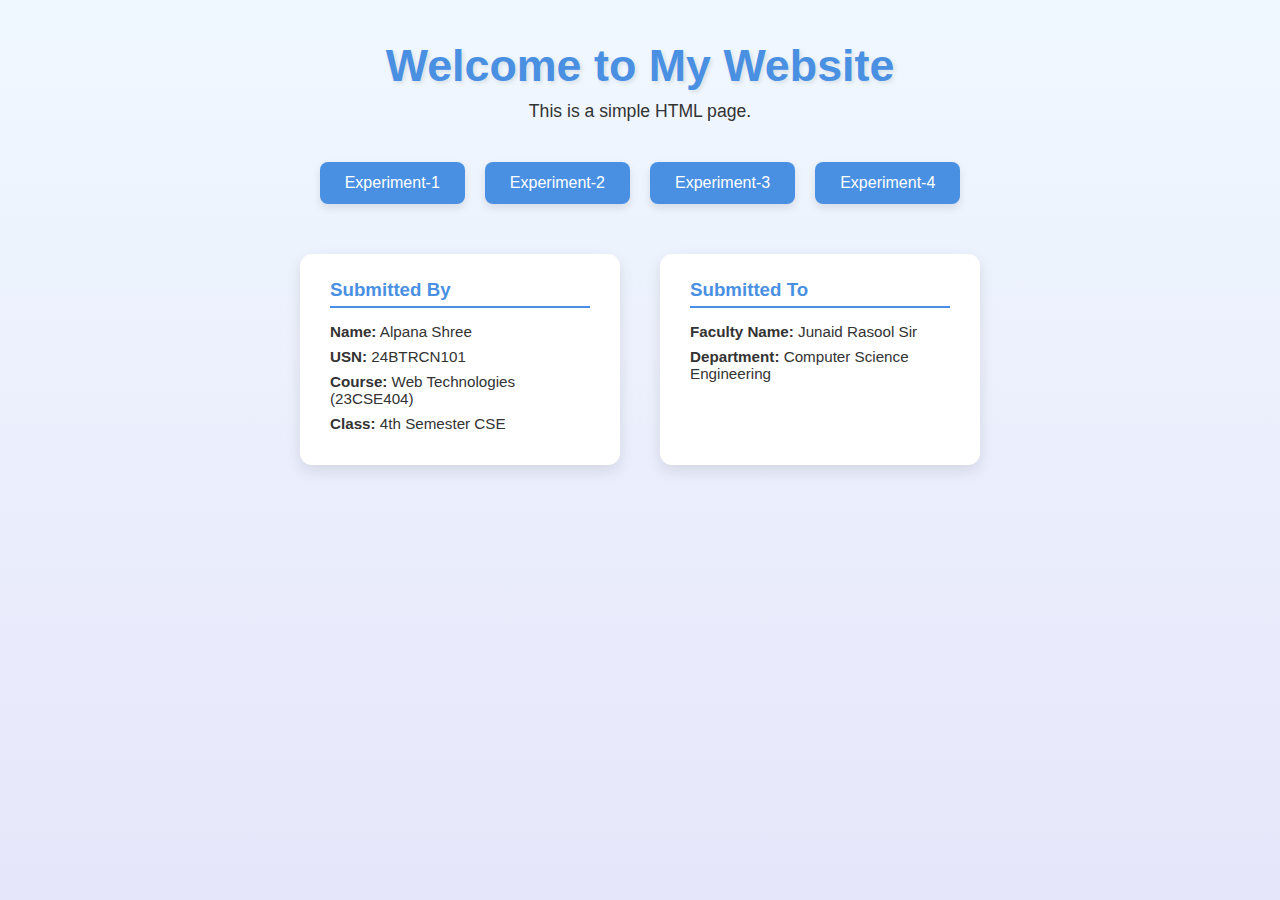
<file: Index.html>
<!DOCTYPE html>
<html lang="en">
<head>
    <meta charset="UTF-8">
    <meta name="viewport" content="width=device-width, initial-scale=1.0">
    <title>My Website</title>

    <style>
        * {
            margin: 0;
            padding: 0;
            box-sizing: border-box;
        }

        body {
            font-family: Arial, sans-serif;
            background: linear-gradient(to bottom, #f0f8ff, #e6e6fa);
            display: flex;
            flex-direction: column;
            align-items: center;
            min-height: 100vh;
            padding: 40px 20px;
            color: #333;
        }

        h1 {
            font-size: 2.8em;
            margin-bottom: 10px;
            color: #4a90e2;
            text-shadow: 2px 2px 4px rgba(0,0,0,0.1);
        }

        .subtitle {
            font-size: 1.1em;
            margin-bottom: 40px;
            text-align: center;
        }

        /* Buttons Section */
        .links {
            display: flex;
            flex-wrap: wrap;
            gap: 20px;
            justify-content: center;
            margin-bottom: 50px;
        }

        .links a {
            padding: 12px 25px;
            background-color: #4a90e2;
            color: white;
            text-decoration: none;
            border-radius: 8px;
            font-size: 1em;
            transition: 0.3s ease;
            box-shadow: 0 4px 8px rgba(0,0,0,0.1);
        }

        .links a:hover {
            background-color: #357abd;
            transform: translateY(-3px);
        }

        /* Submission Section */
        .submission-container {
            display: flex;
            gap: 40px;
            flex-wrap: wrap;
            justify-content: center;
            width: 100%;
            max-width: 900px;
        }

        .card {
            background: white;
            padding: 25px 30px;
            border-radius: 12px;
            width: 320px;
            box-shadow: 0 6px 15px rgba(0,0,0,0.1);
            transition: 0.3s ease;
        }

        .card:hover {
            transform: translateY(-5px);
        }

        .card h3 {
            margin-bottom: 15px;
            color: #4a90e2;
            border-bottom: 2px solid #4a90e2;
            padding-bottom: 5px;
        }

        .card p {
            margin: 8px 0;
            font-size: 0.95em;
        }

        /* Responsive */
        @media (max-width: 768px) {
            .submission-container {
                flex-direction: column;
                align-items: center;
            }
        }

    </style>
</head>

<body>

    <h1>Welcome to My Website</h1>
    <p class="subtitle">This is a simple HTML page.</p>

    <div class="links">
        <a href="Experiment-1/index.html">Experiment-1</a>
        <a href="Experiment-2/index.html">Experiment-2</a>
        <a href="Experiment-3/index.html">Experiment-3</a>
        <a href="Experiment-4/index.html">Experiment-4</a>
    </div>

    <div class="submission-container">

        <div class="card">
            <h3>Submitted By</h3>
            <p><strong>Name:</strong> Alpana Shree</p>
            <p><strong>USN:</strong> 24BTRCN101</p>
            <p><strong>Course:</strong> Web Technologies (23CSE404)</p>
            <p><strong>Class:</strong> 4th Semester CSE</p>
        </div>

        <div class="card">
            <h3>Submitted To</h3>
            <p><strong>Faculty Name:</strong> Junaid Rasool Sir</p>
            <p><strong>Department:</strong> Computer Science Engineering</p>
        </div>

    </div>

</body>
</html>
</file>
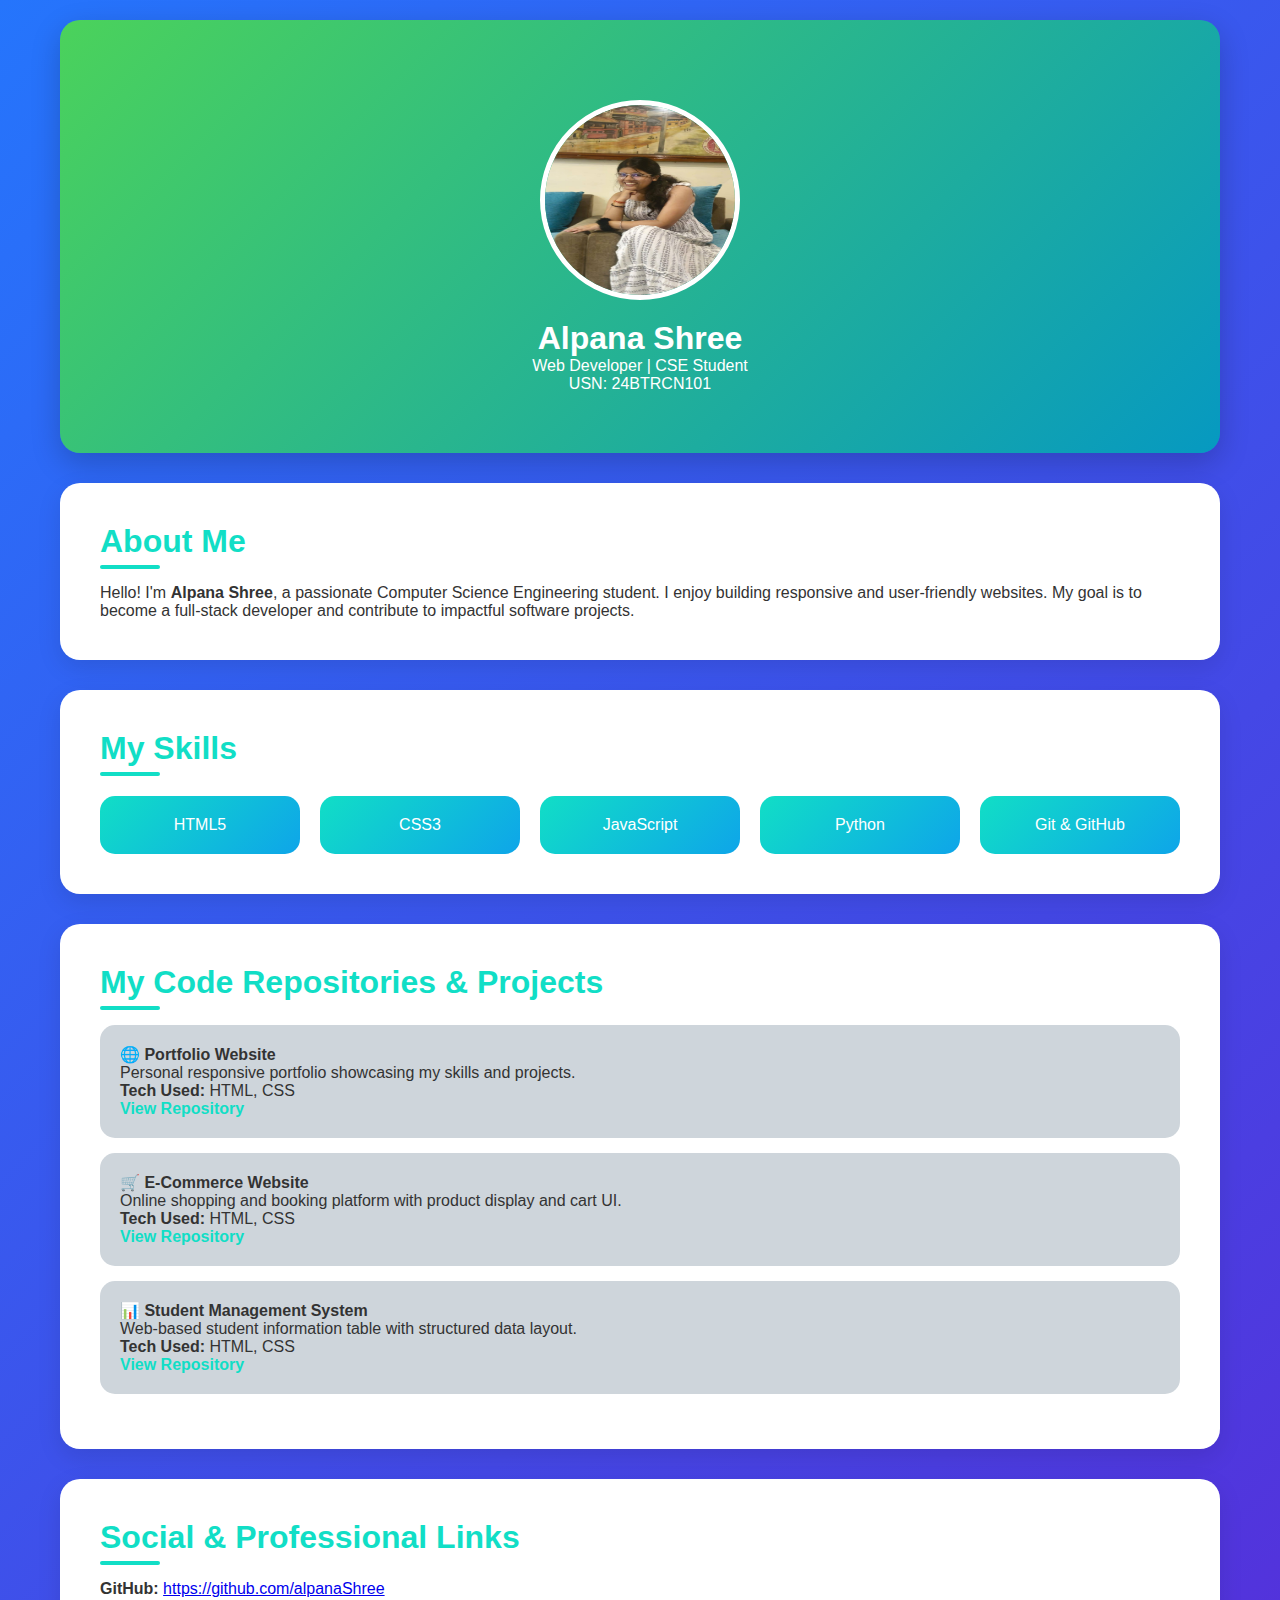
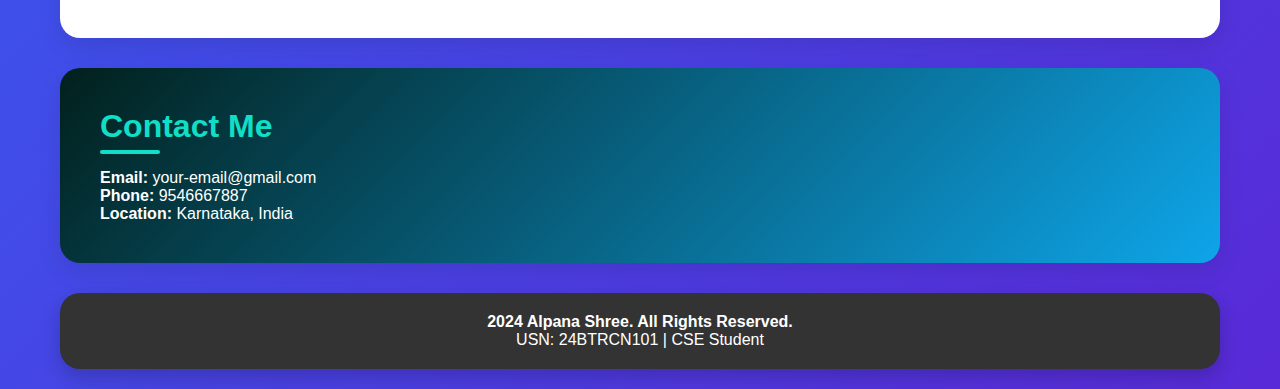
<file: Experiment-3/Index.html>
<!doctype html>
<html>
<head>
<title>Students Profile</title>
<link rel="stylesheet" href="style.css">
</head>

<body>

<div class="container">

<header>
    <img src="Alpana.jpg" alt="Alpana Shree">
    <h1>Alpana Shree</h1>
    <p>Web Developer | CSE Student</p>
    <p>USN: 24BTRCN101</p>
</header>

<!-- ABOUT -->
<section>
<h2>About Me</h2>
<p>
Hello! I'm <strong>Alpana Shree</strong>, a passionate Computer Science Engineering student.
I enjoy building responsive and user-friendly websites. My goal is to become a full-stack
developer and contribute to impactful software projects.
</p>
</section>

<!-- SKILLS -->
<section>
<h2>My Skills</h2>
<div class="skills">
<div class="skill-card">HTML5</div>
<div class="skill-card">CSS3</div>
<div class="skill-card">JavaScript</div>
<div class="skill-card">Python</div>
<div class="skill-card">Git & GitHub</div>
</div>
</section>

<!-- CODE REPOSITORIES -->
<section>
<h2>My Code Repositories & Projects</h2>

<div class="project-card">
<h4>🌐 Portfolio Website</h4>
<p>Personal responsive portfolio showcasing my skills and projects.</p>
<p><strong>Tech Used:</strong> HTML, CSS</p>
<a href="https://github.com/alpanaShree" target="_blank">View Repository</a>
</div>

<div class="project-card">
<h4>🛒 E-Commerce Website</h4>
<p>Online shopping and booking platform with product display and cart UI.</p>
<p><strong>Tech Used:</strong> HTML, CSS</p>
<a href="https://github.com/alpanaShree" target="_blank">View Repository</a>
</div>

<div class="project-card">
<h4>📊 Student Management System</h4>
<p>Web-based student information table with structured data layout.</p>
<p><strong>Tech Used:</strong> HTML, CSS</p>
<a href="https://github.com/alpanaShree" target="_blank">View Repository</a>
</div>

</section>

<!-- SOCIAL -->
<section>
<h2>Social & Professional Links</h2>
<p>
<strong>GitHub:</strong>
<a href="https://github.com/alpanaShree" target="_blank">
https://github.com/alpanaShree
</a>
</p>
</section>

<!-- CONTACT -->
<section class="contact">
<h2>Contact Me</h2>
<p><strong>Email:</strong> your-email@gmail.com</p>
<p><strong>Phone:</strong> 9546667887</p>
<p><strong>Location:</strong> Karnataka, India</p>
</section>

<footer>
<p><strong>2024 Alpana Shree. All Rights Reserved.</strong></p>
<p>USN: 24BTRCN101 | CSE Student</p>
</footer>

</div>
</body>
</html>
</file>
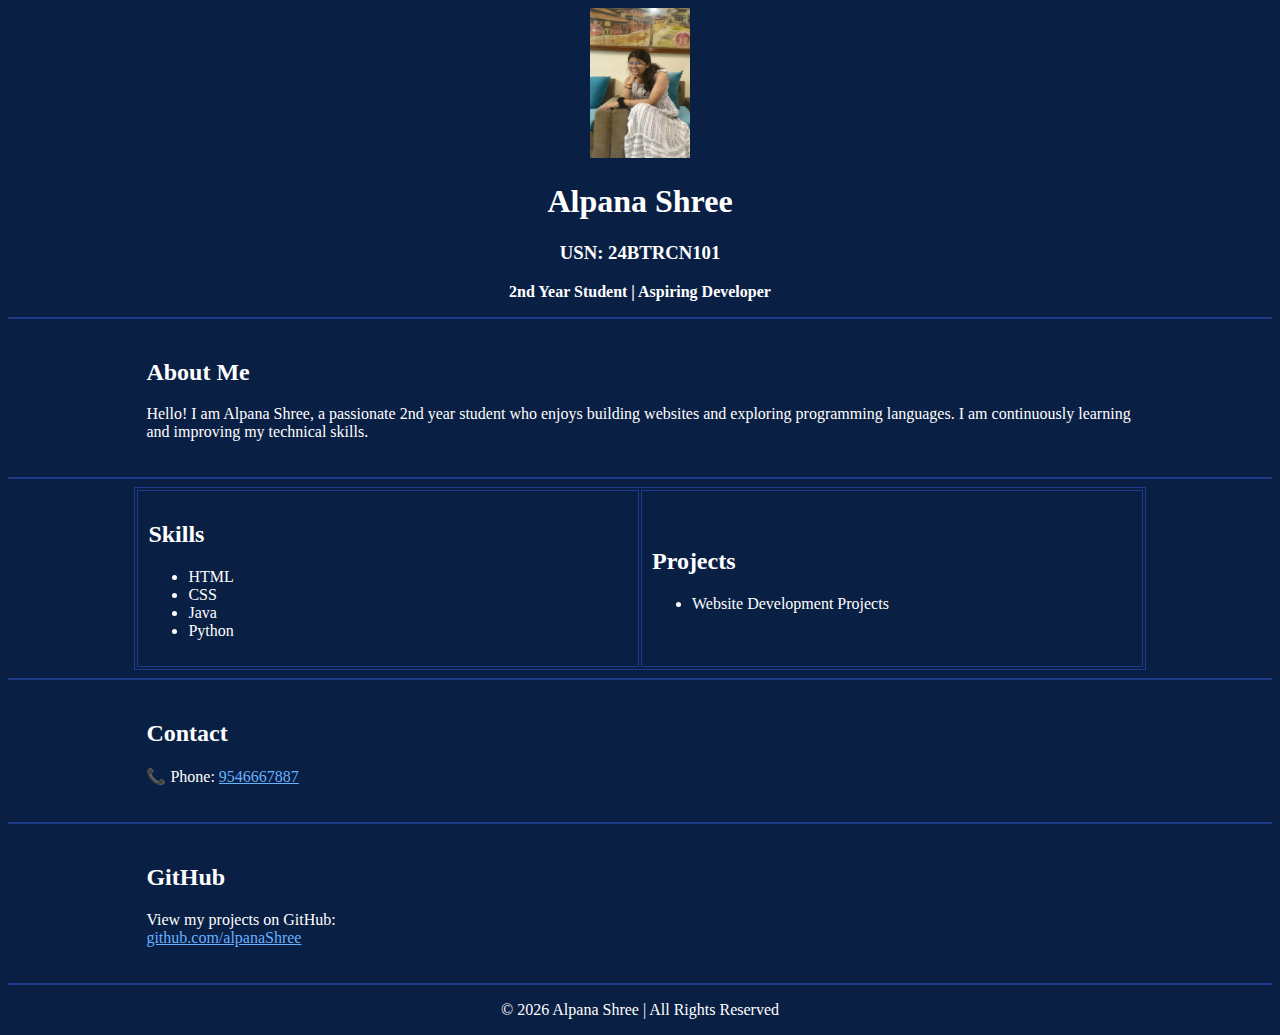
<file: Experiment-1/Portfolio.html-1.html>
<!DOCTYPE html>
<html>
<head>
    <title>Alpana Shree - Portfolio</title>
</head>

<body bgcolor="#0A1F44" text="#FFFFFF" link="#66B2FF" vlink="#99CCFF" alink="#3399FF">

    <center>
        <!-- Profile Image -->
        <img src="Alpana.jpg" alt="Alpana Shree" width="100" height="150s">
        
        <h1>Alpana Shree</h1>
        <h3>USN: 24BTRCN101</h3>
        <p><b>2nd Year Student | Aspiring Developer</b></p>
    </center>

    <hr color="#1E3A8A">

    <table width="80%" align="center" cellpadding="10">
        <tr>
            <td>
                <h2>About Me</h2>
                <p>
                    Hello! I am Alpana Shree, a passionate 2nd year student who enjoys 
                    building websites and exploring programming languages.
                    I am continuously learning and improving my technical skills.
                </p>
            </td>
        </tr>
    </table>

    <hr color="#1E3A8A">

    <table width="80%" align="center" cellpadding="10" border="1" bordercolor="#1E3A8A">
        <tr>
            <td width="50%">
                <h2>Skills</h2>
                <ul>
                    <li>HTML</li>
                    <li>CSS</li>
                    <li>Java</li>
                    <li>Python</li>
                </ul>
            </td>

            <td width="50%">
                <h2>Projects</h2>
                <ul>
                    <li>Website Development Projects</li>
                </ul>
            </td>
        </tr>
    </table>

    <hr color="#1E3A8A">

    <table width="80%" align="center" cellpadding="10">
        <tr>
            <td>
                <h2>Contact</h2>
                <p>
                    📞 Phone: 
                    <a href="tel:9546667887">
                        9546667887
                    </a>
                </p>
            </td>
        </tr>
    </table>

    <hr color="#1E3A8A">

    <table width="80%" align="center" cellpadding="10">
        <tr>
            <td>
                <h2>GitHub</h2>
                <p>
                    View my projects on GitHub:<br>
                    <a href="https://github.com/alpanaShree" target="_blank">
                        github.com/alpanaShree
                    </a>
                </p>
            </td>
        </tr>
    </table>

    <hr color="#1E3A8A">

    <center>
        <p>© 2026 Alpana Shree | All Rights Reserved</p>
    </center>

</body>
</html>
</file>
<file: Experiment-3/style.css>
*{
margin:0;
padding:0;
box-sizing:border-box;
}

body{
font-family:'Segoe UI',sans-serif;
background:linear-gradient(-45deg,#667eea,#764ba2,#6a11cb,#2575fc);
background-size:400% 400%;
animation:gradientBG 10s ease infinite;
color:#333;
}

/* Background Animation */
@keyframes gradientBG{
0%{background-position:0% 50%}
50%{background-position:100% 50%}
100%{background-position:0% 50%}
}

.container{
max-width:1200px;
margin:0 auto;
padding:20px;
animation:fadeIn 1.5s ease-in;
}

/* Fade In */
@keyframes fadeIn{
from{opacity:0; transform:translateY(20px);}
to{opacity:1; transform:translateY(0);}
}

/* HEADER */
header{
background:linear-gradient(135deg,#4bd25b,#0699c1);
color:white;
text-align:center;
padding:60px 20px;
border-radius:20px;
margin-bottom:30px;
box-shadow:0 10px 30px rgba(0,0,0,0.2);
animation:fadeIn 2s ease-in;
}

header img{
width:200px;
height:200px;
border-radius:50%;
border:5px solid white;
margin:20px auto;
display:block;
transition:0.4s;
animation:floatImage 4s ease-in-out infinite;
}

/* Floating Profile Animation */
@keyframes floatImage{
0%{transform:translateY(0px);}
50%{transform:translateY(-10px);}
100%{transform:translateY(0px);}
}

header img:hover{
transform:scale(1.05);
box-shadow:0 0 30px rgba(255,255,255,0.8);
}

/* SECTION */
section{
background:white;
padding:40px;
border-radius:20px;
margin-bottom:30px;
box-shadow:0 8px 25px rgba(0,0,0,0.1);
transition:0.4s;
animation:fadeIn 2s ease-in;
}

section:hover{
transform:translateY(-5px);
box-shadow:0 12px 35px rgba(0,0,0,0.2);
}

h2{
color:#11dec6;
font-size:2em;
margin-bottom:15px;
position:relative;
}

h2::after{
content:"";
width:60px;
height:4px;
background:#11dec6;
display:block;
margin-top:5px;
border-radius:5px;
}

/* SKILLS */
.skills{
display:grid;
grid-template-columns:repeat(auto-fit,minmax(200px,1fr));
gap:20px;
margin-top:20px;
}

.skill-card{
background:linear-gradient(135deg,#11dec6,#0ea5e9);
color:white;
padding:20px;
border-radius:15px;
text-align:center;
transition:0.4s;
cursor:pointer;
}

.skill-card:hover{
transform:translateY(-10px) scale(1.05);
box-shadow:0 15px 30px rgba(0,0,0,0.3);
}

/* PROJECT CARDS */
.project-card{
background:#ced5db;
padding:20px;
border-radius:15px;
margin-bottom:15px;
transition:0.4s;
}

.project-card:hover{
transform:translateY(-8px);
box-shadow:0 12px 30px rgba(0,0,0,0.2);
}

.project-card a{
color:#11dec6;
text-decoration:none;
font-weight:bold;
transition:0.3s;
}

.project-card a:hover{
color:#0ea5e9;
}

/* CONTACT */
.contact{
background:linear-gradient(135deg,#02201c,#0ea5e9);
color:white;
}

/* FOOTER */
footer{
background:#333;
color:white;
text-align:center;
padding:20px;
border-radius:20px;
box-shadow:0 8px 20px rgba(0,0,0,0.2);
animation:fadeIn 2.5s ease-in;
}
</file>
